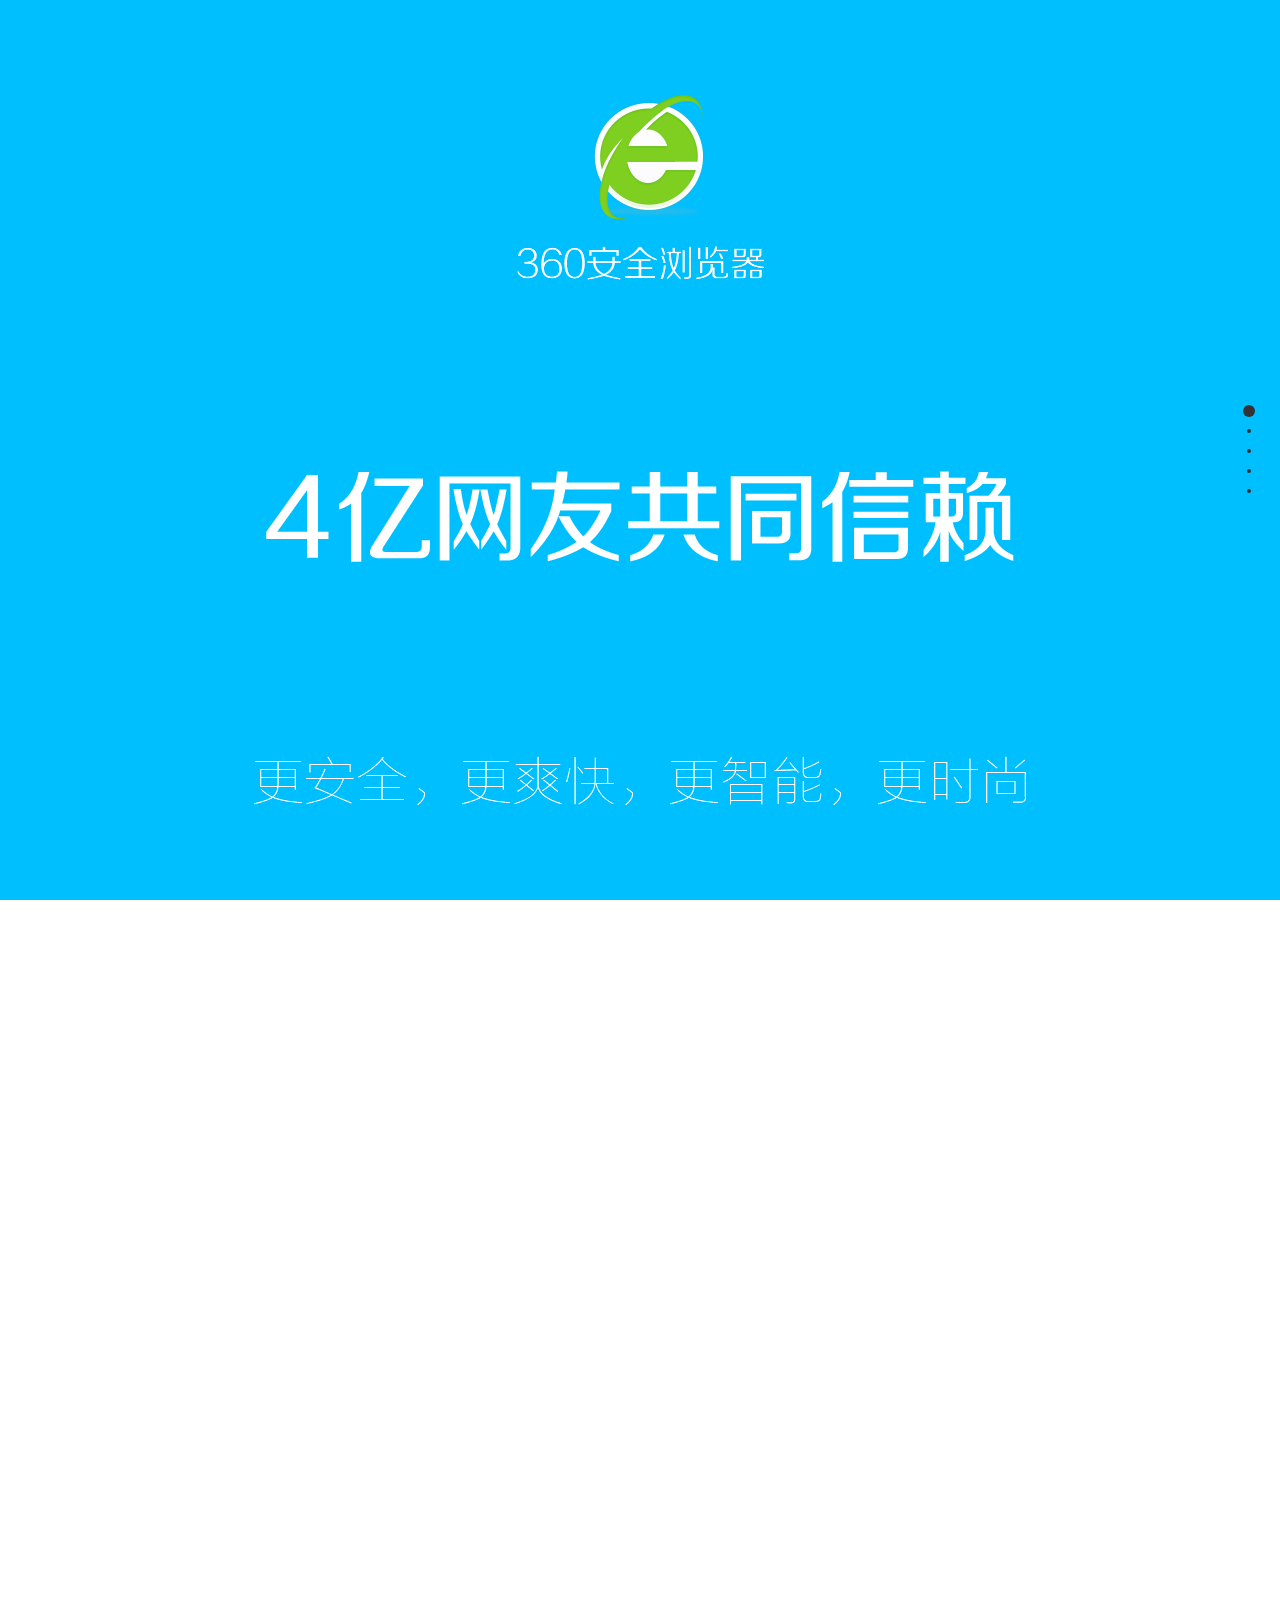
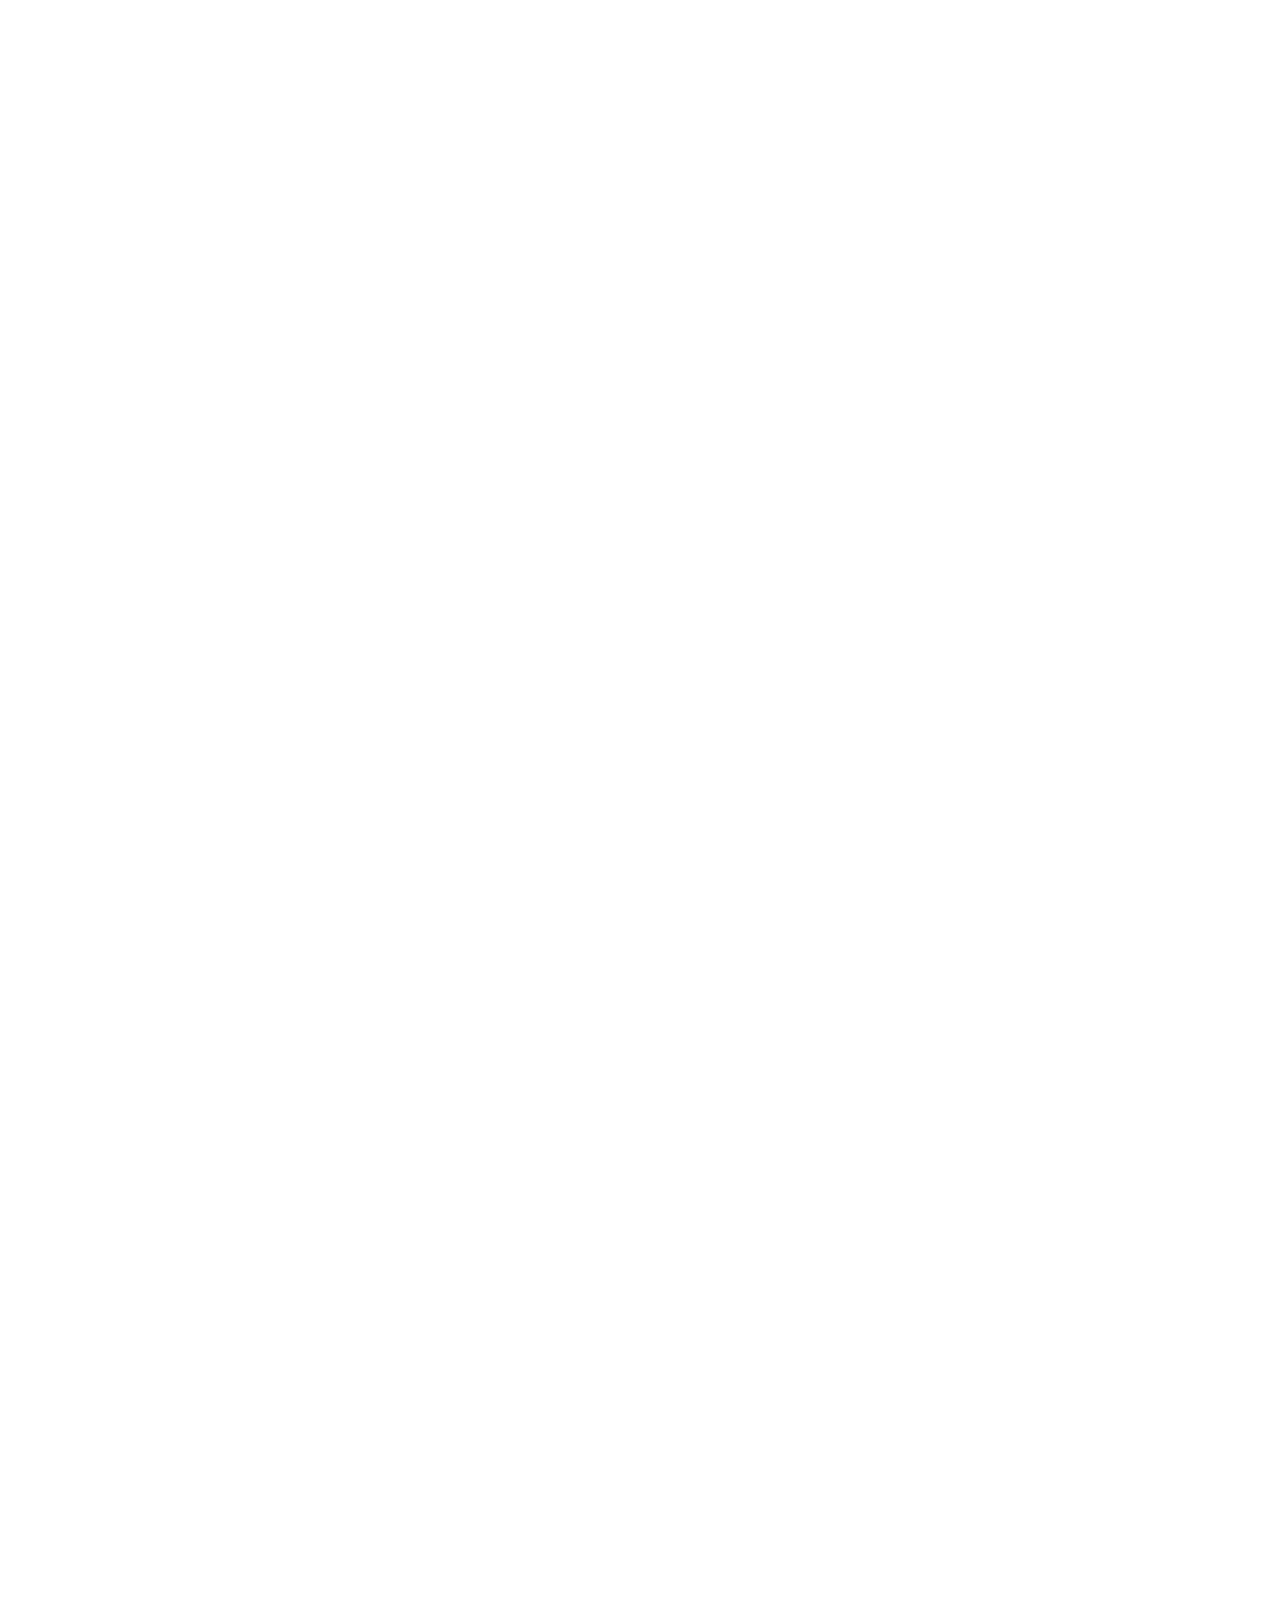
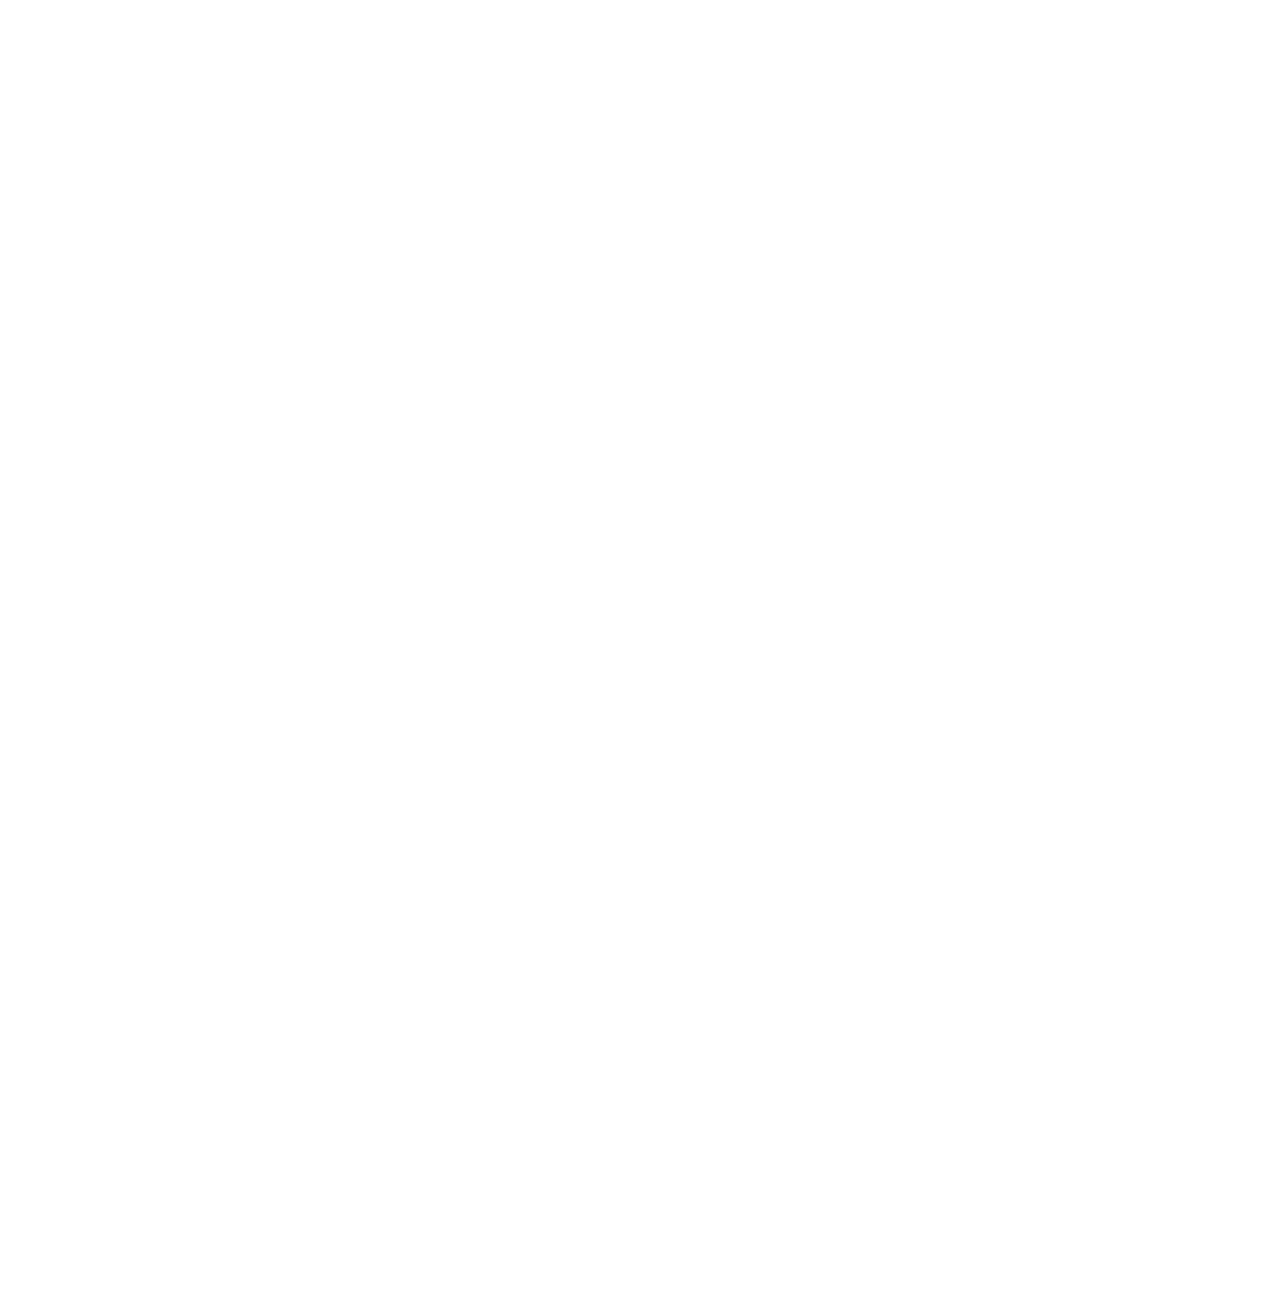
<file: index.html>
<!DOCTYPE html>
<html lang="en">
<head>
    <meta charset="UTF-8">
    <meta name="viewport" content="width=device-width, initial-scale=1.0">
    <meta http-equiv="X-UA-Compatible" content="ie=edge">
    <title>Document</title>
    <!-- 1.导入文件 -->
    <link rel="stylesheet" href="css/jquery.fullpage.min.css">
    <script src="js/jquery-1.8.3.min.js"></script>
    <script src="js/jquery.fullPage.min.js"></script>

    <!-- 导入自己写的css -->
    <link rel="stylesheet" href="css/index.css">


    <!-- 3.初始化代码 -->
<script src="js/index.js"></script>
</head>
<body>
    
    <!-- 2.准备HTML -->
    <div id="itcast">


        <div class="section section1">
            <img src="images/logo.png" alt="">

            <div class="text">
                <!-- img[src=images/text_$.png]*8 -->
                <img src="images/text_1.png" alt="">
                <img src="images/text_2.png" alt="">
                <img src="images/text_3.png" alt="">
                <img src="images/text_4.png" alt="">
                <img src="images/text_5.png" alt="">
                <img src="images/text_6.png" alt="">
                <img src="images/text_7.png" alt="">
                <img src="images/text_8.png" alt="">
            </div>

            <img src="images/info_1.png" alt="">
        </div>

        <!-- 第二屏 -->
        <div class="section section2">
            <div class="shield">
                <!-- img[src=images/shield_$.png]*9 -->
                <img src="images/shield_1.png" alt="">
                <img src="images/shield_2.png" alt="">
                <img src="images/shield_3.png" alt="">
                <img src="images/shield_4.png" alt="">
                <img src="images/shield_5.png" alt="">
                <img src="images/shield_6.png" alt="">
                <img src="images/shield_7.png" alt="">
                <img src="images/shield_8.png" alt="">
                <img src="images/shield_9.png" alt="">
            </div>

            <img class="info" src="images/info_2.png" alt="">
        </div>

         <!-- 第三屏 -->
        <div class="section section3">
            <img src="images/info_3.png" alt="">

            <div class="circle">
                <img  class="rocket" src="images/rocket.png" alt="">
            </div>

        </div>

        <!-- 第四屏 -->
        <div class="section section4 ">
            <div class="searchBox">

                <div class="search">
                    <div class="key"></div>
                </div>

                <div class="result"></div>
            </div>

            <img src="images/info_4.png" alt="">
        </div>

        <!-- 第五屏 -->
        <div class="section section5">
            <img src="images/info_5.png" alt="">

            <div class="browser">
                <div class="border top"></div>
                <div class="border right"></div>
                <div class="border bottom"></div>
                <div class="border left"></div>

                <img  class="toolbar" src="images/toolbar.png" alt="">
                <img  class="extra" src="images/extra.png" alt="">
            </div>
        </div>
    </div>
</body>
</html>
</file>
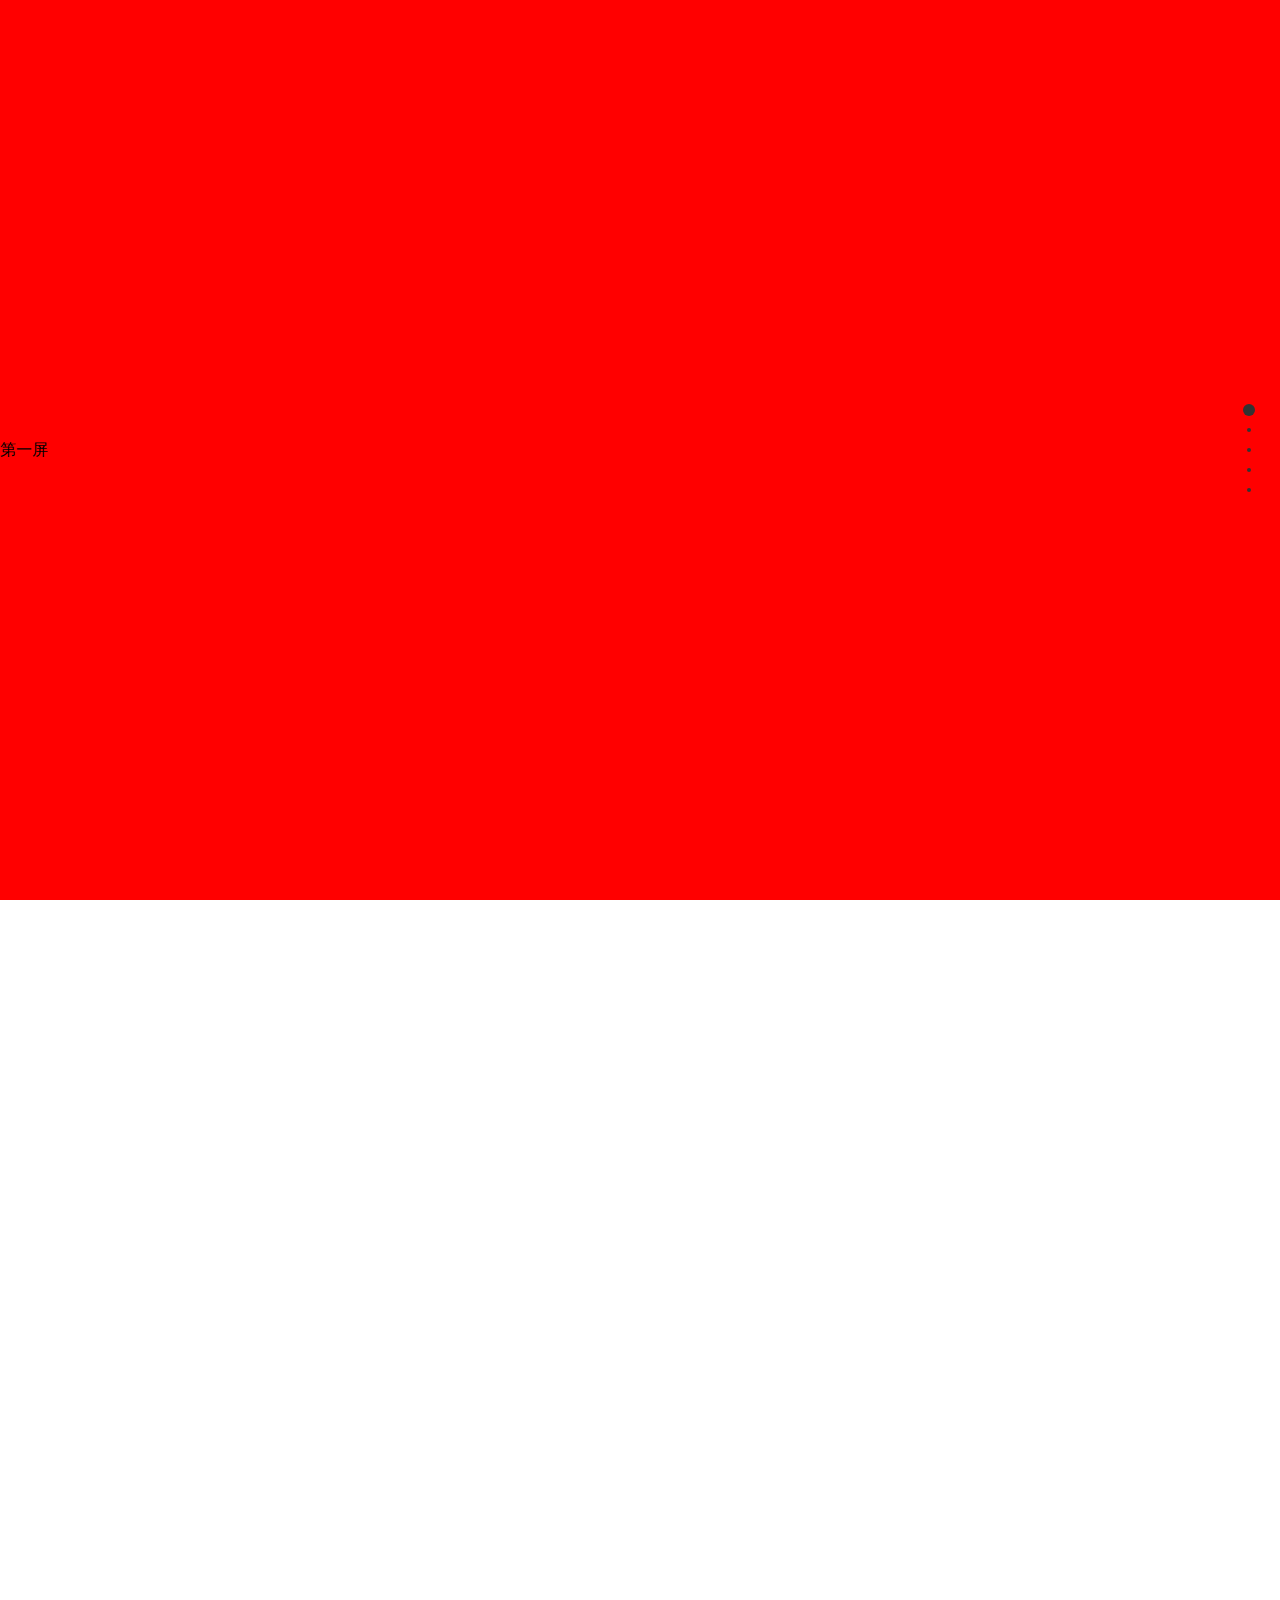
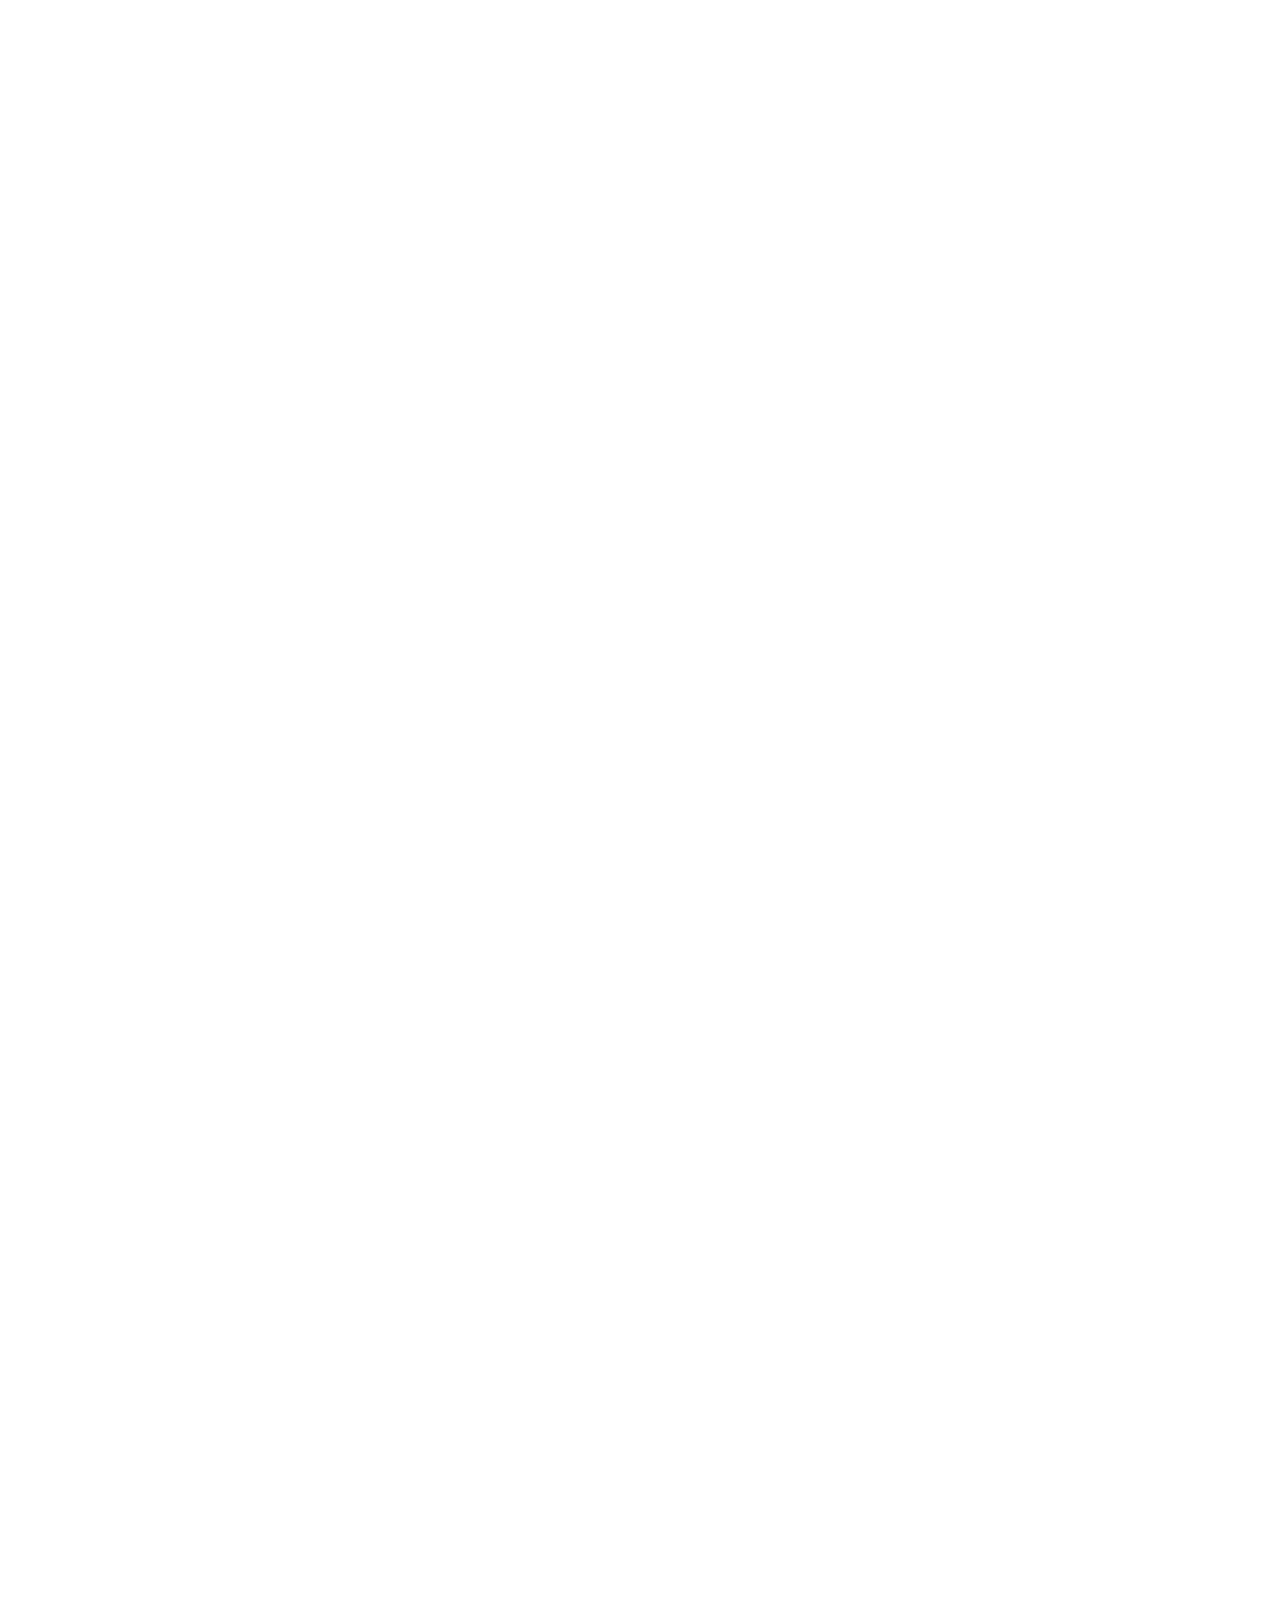
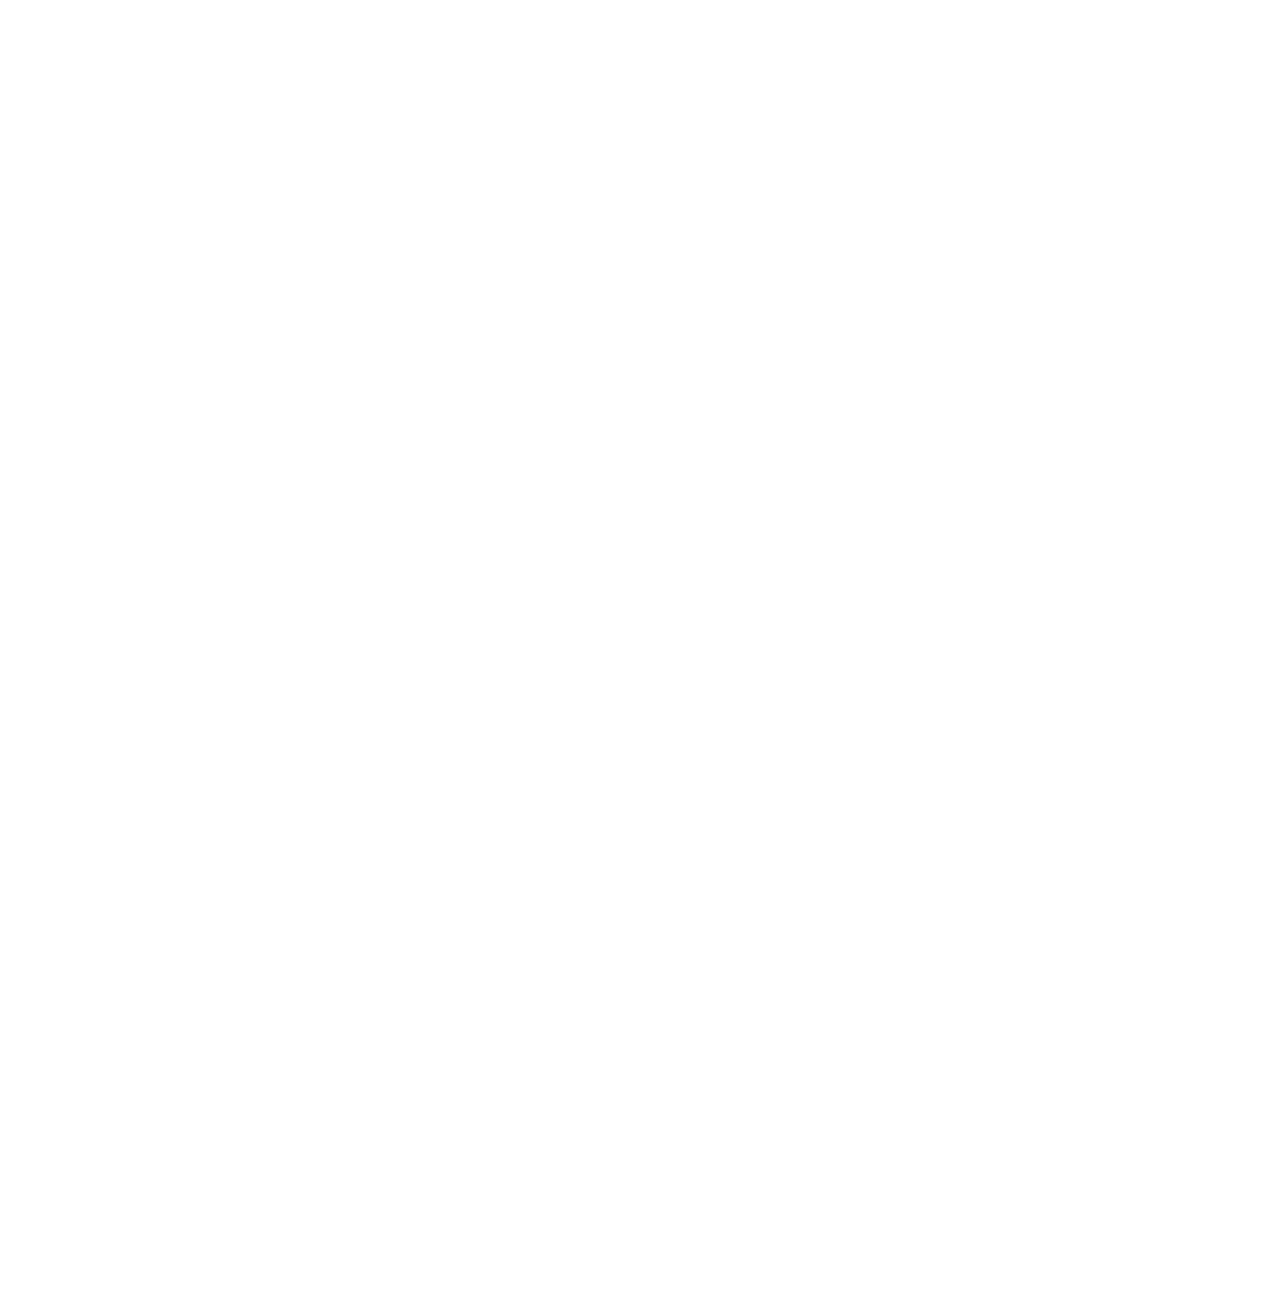
<file: 学习fullpage.html>
<!DOCTYPE html>
<html lang="en">

<head>
    <meta charset="UTF-8">
    <meta name="viewport" content="width=device-width, initial-scale=1.0">
    <meta http-equiv="X-UA-Compatible" content="ie=edge">
    <title>Document</title>
    <!-- 
    
    使用步骤：
        1.导入文件
                fullpage的css
                jQuery.js 版本在1.7以上
                fullpage.js

        2.准备HTML 
                先准备一个大div，大div里面放小div，小div的类一定要叫section，有几个section就有几屏

        3.调用初始化代码
                找到大div，调用fullpage方法
                如果要配置，就在方法里传入一个对象，一个一个写配置
     -->

    <link rel="stylesheet" href="css/jquery.fullpage.min.css">

    <script src="js/jquery-1.8.3.min.js"></script>

    <!-- 一定要导入在jQuery后面，因为它是基于jQuery的 -->
    <script src="js/jquery.fullPage.min.js"></script>


    <style>
        /* .section1{
            background-color: skyblue;
        }

        .section2{

            background-color: red;
        }

        .section:nth-child(3){

            background-color: green;
        } */
    </style>
</head>

<body>

    <div id="fullpage">
        <div class="section section1">第一屏</div>
        <div class="section section2">第二屏</div>
        <div class="section">第三屏</div>
        <div class="section">第四屏</div>
        <div class="section">第五屏</div>
    </div>

</body>

</html>

<script>

    $('#fullpage').fullpage({
        // 是否显示导航
        navigation:true,
        // 设置每一屏的颜色，下标0就给下标0的那一屏
        sectionsColor:['red','green','blue','hotpink','yellowgreen'],
        
        // 当某一屏滚出来后触发
        // 参数2：代表滚出来的屏数（从1开始）
        afterLoad:function(a,page){

            console.log(a);
            console.log(page);
            
            
        }
    });
</script>
</file>
<file: css/index.css>
/* 使用fullpage的时候，它会自动帮我们再生成一个div，包住我们自己写的元素 */
.section1>div{

    display: flex;
    /* 主轴方向为y轴 */
    flex-direction: column;
    /* 主轴排列为space-around */
    justify-content: space-around;
    /* 副轴居中 */
    align-items: center;
}

.text img{

    margin-left: 30px;
    opacity: 0.3;
}

.section1.animation .text img{

    transition: all 1s;
    margin-left: 0;
    opacity: 1;
}


/* 第二屏开始 */
.section2>div{

    display: flex;
    justify-content: space-around;

    /* 统一设置子元素在副轴的排列 */
    align-items: center;
}

.section2 .shield{

    width:500px;
}


.section2 .shield img{

   float: left;
}

.section2 .shield img:nth-child(3){

    transform: translate(1000px,800px) rotate(480deg);
}

.section2.animation  .shield img:nth-child(3){

    transition: all 1s;
    transform: none;
}


/* 第三屏 */
.section3>div{

    display: flex;
    justify-content: space-around;
    align-items: center;
}

.section3 .circle{

    background: url(../images/circle.png);
    width: 453px;
    height: 449px;
    display: flex;
    justify-content: center;
    align-items: center;
}

.section3 .rocket{

    transform: translate(-800px,600px);
}

.section3.animation .rocket{

    transition: all 1s;
    transform: none;
}

/* 第四屏开始 */
.section4>div{
    display: flex;
    justify-content: space-around;
    align-items: center;
}


.section4 .searchBox{

    width: 529px;
    height: 438px;
}

.section4 .search{

    width: 529px;
    height: 66px;
    background: url(../images/search.png);
    position: relative;

    transform: translateX(-800px);
}

.section4 .key{

    /* width: 99px; */
    width: 0px;
    height: 22px;
    background: url(../images/key.png);
    position: absolute;
    left:20px;
    top:23px;
}

.section4 .result{

    width: 529px;
    /* height: 372px; */
    height: 0px;
    background: url(../images/result.png);
}

.section4.animation .search{

    transition: all 1s;
    transform: none;
}

.section4.animation .key{

    transition: all 1s 1s steps(5);
    width: 99px;
}

.section4.animation .result{

    transition: all 1s 2s;
    height: 372px;
}


/* 第五屏开始 */

.section5>div{

    display: flex;
    flex-direction: column;
    align-items: center;

    overflow: hidden;
}

.section5 .browser{

    width: 1008px;
    flex:1;

    position: relative;
}


.section5 .extra{

    position: absolute;
    bottom: 0;
    right: 0;
}

.section5 .border{

    background-color: #fff;
    position: absolute;
}

.section5 .top{
    width: 100%;
    height:5px;
    left:0;
    top:0;

    transform: translateX(-1300px);
}

.section5 .bottom{
    width: 100%;
    height: 5px;
    bottom: 0;

    transform: translateX(1300px);
}

.section5 .right{

    width: 5px;
    height: 100%;
    right:0;
    transform: translateY(-1300px);
}

.section5 .left{

    width: 5px;
    height: 100%;
    left:0;
    transform: translateY(1300px);
}

.section5.animation .border{

    transition: all 1s;
    transform: none;
}
</file>
